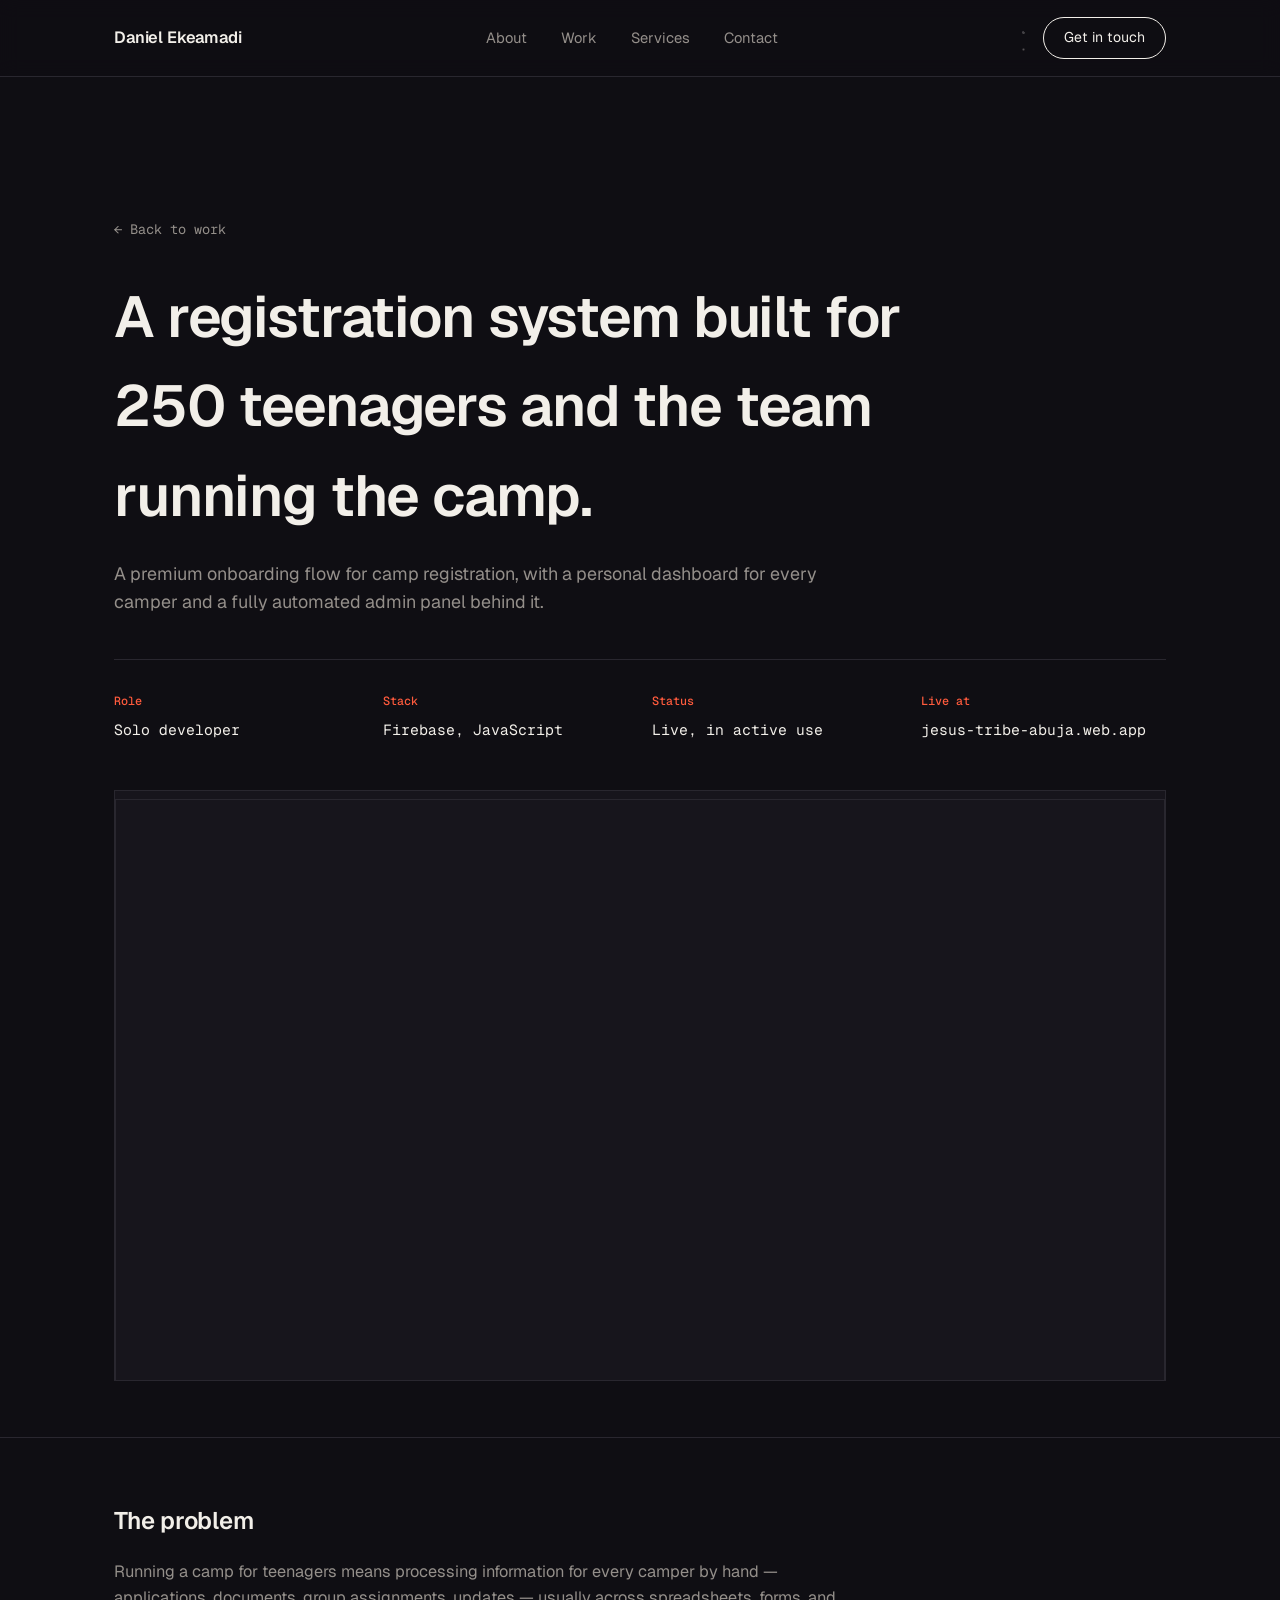
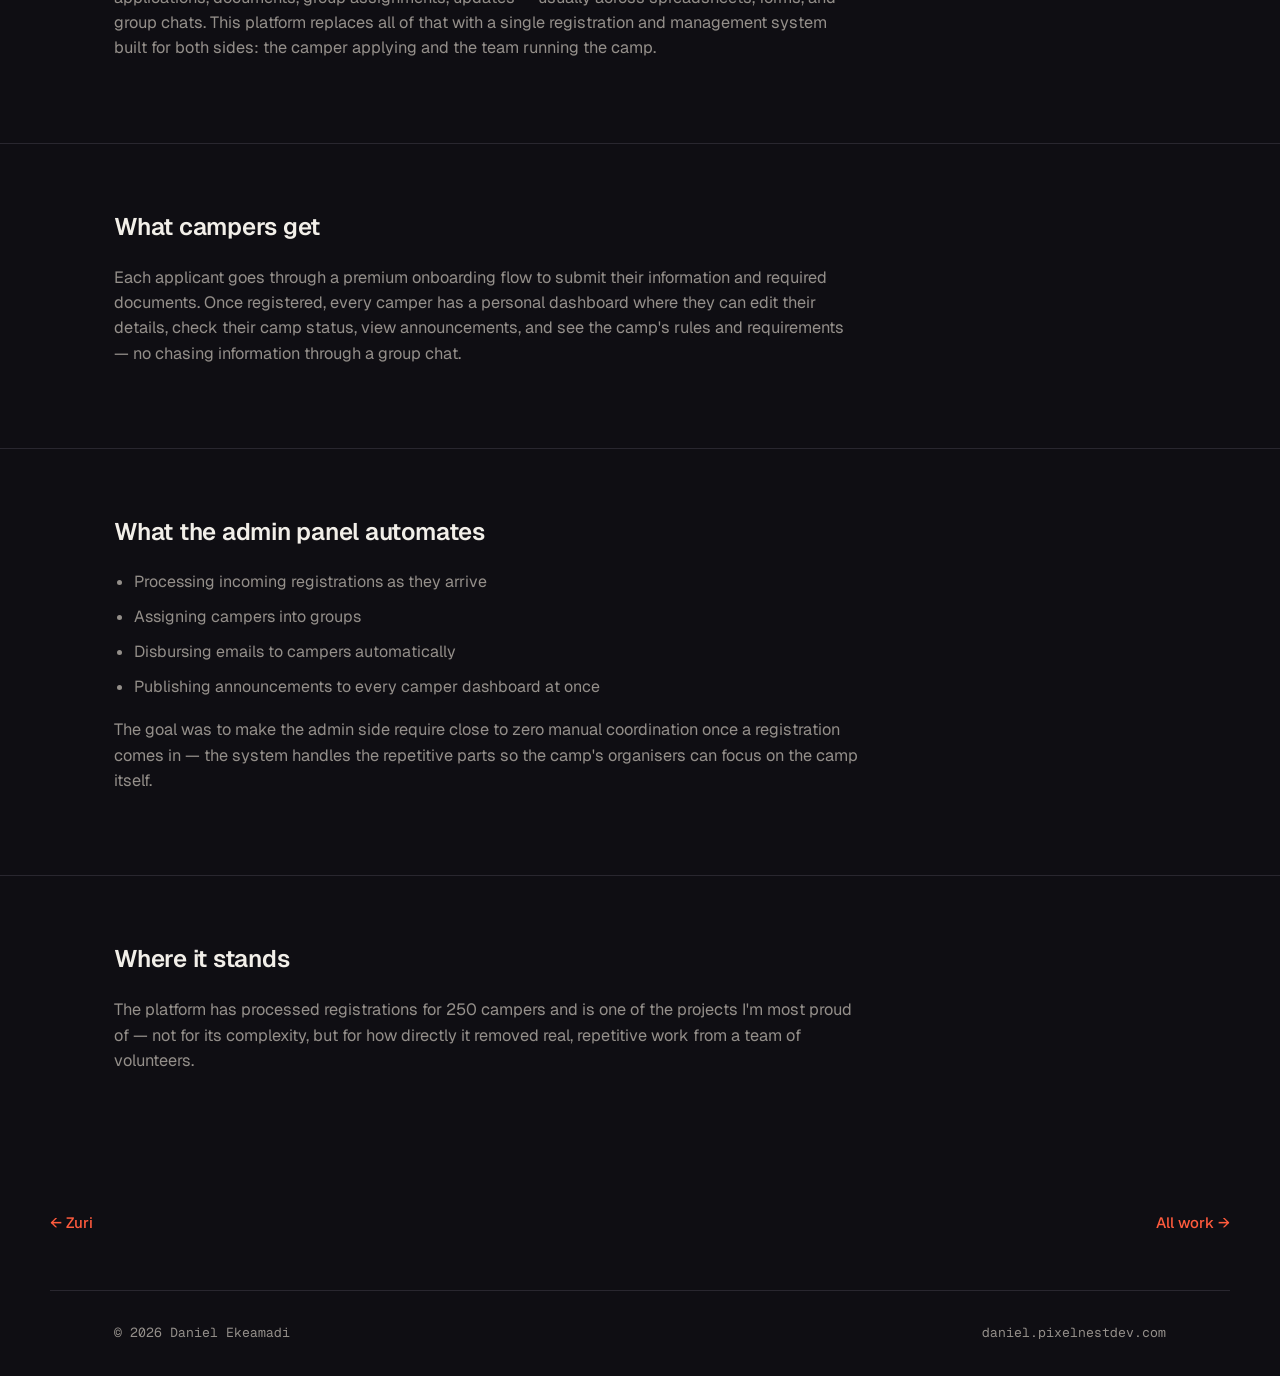
<file: projects/camp-portal.html>
<!DOCTYPE html>
<html lang="en">
<head>
<meta charset="UTF-8">
<meta name="viewport" content="width=device-width, initial-scale=1.0">
<title>Camp Registration Platform — Daniel Ekeamadi</title>
<meta name="description" content="A premium registration system for a teenage summer camp, with applicant dashboards, document uploads, and a fully automated admin panel.">

<link rel="icon" type="image/svg+xml" href="../assets/favicon.svg">
<meta property="og:type" content="website">
<meta property="og:title" content="Camp Registration Platform — Case Study">
<meta property="og:description" content="A premium registration system with applicant dashboards and a fully automated admin panel.">
<meta property="og:image" content="https://daniel.pixelnestdev.com/assets/danielekeamadi.jpeg">
<meta property="og:url" content="https://daniel.pixelnestdev.com/projects/camp-portal.html">

<link rel="preconnect" href="https://fonts.googleapis.com">
<link rel="preconnect" href="https://fonts.gstatic.com" crossorigin>
<link rel="stylesheet" href="../styles.css">
<script>
  (function () {
    var stored = localStorage.getItem("theme");
    if (stored) document.documentElement.setAttribute("data-theme", stored);
  })();
</script>
</head>
<body>

<a href="#main" class="skip-link">Skip to content</a>

<nav class="nav">
  <div class="wrap">
    <a href="../index.html" class="nav-logo">Daniel Ekeamadi</a>
    <div class="nav-links">
      <a href="../index.html#about">About</a>
      <a href="../index.html#work">Work</a>
      <a href="../index.html#services">Services</a>
      <a href="../index.html#contact">Contact</a>
    </div>
    <div class="nav-right">
      <button class="theme-toggle" data-theme-toggle aria-label="Toggle color theme">
        <svg class="icon-moon" viewBox="0 0 24 24" fill="none" stroke="currentColor" stroke-width="2"><path d="M21 12.8A9 9 0 1111.2 3a7 7 0 009.8 9.8z"/></svg>
        <svg class="icon-sun" viewBox="0 0 24 24" fill="none" stroke="currentColor" stroke-width="2"><circle cx="12" cy="12" r="4"/><path d="M12 2v2M12 20v2M4.9 4.9l1.4 1.4M17.7 17.7l1.4 1.4M2 12h2M20 12h2M4.9 19.1l1.4-1.4M17.7 6.3l1.4-1.4"/></svg>
      </button>
      <a href="../index.html#contact" class="nav-cta">Get in touch</a>
      <button class="nav-mobile-toggle" data-nav-toggle aria-label="Toggle menu">
        <svg viewBox="0 0 24 24" fill="none" stroke="currentColor" stroke-width="2"><path d="M3 6h18M3 12h18M3 18h18"/></svg>
      </button>
    </div>
  </div>
</nav>

<main id="main">
<header class="case-hero">
  <div class="wrap">
    <a href="../index.html#work" class="case-back">← Back to work</a>
    <h1>A registration system built for 250 teenagers and the team running the camp.</h1>
    <p class="lede">A premium onboarding flow for camp registration, with a personal dashboard for every camper and a fully automated admin panel behind it.</p>
    <div class="case-meta">
      <div><h5>Role</h5><p>Solo developer</p></div>
      <div><h5>Stack</h5><p>Firebase, JavaScript</p></div>
      <div><h5>Status</h5><p>Live, in active use</p></div>
      <div><h5>Live at</h5><p>jesus-tribe-abuja.web.app</p></div>
    </div>
    <div class="case-hero-media">
      <div class="video-embed">
        <iframe src="https://www.youtube.com/embed/cbhS4xbUBmk?start=10" title="Camp Registration Platform demo" allow="accelerometer; autoplay; clipboard-write; encrypted-media; gyroscope; picture-in-picture" allowfullscreen></iframe>
      </div>
    </div>
  </div>
</header>

<section class="case-section">
  <div class="wrap">
    <h2>The problem</h2>
    <p>Running a camp for teenagers means processing information for every camper by hand — applications, documents, group assignments, updates — usually across spreadsheets, forms, and group chats. This platform replaces all of that with a single registration and management system built for both sides: the camper applying and the team running the camp.</p>
  </div>
</section>

<section class="case-section">
  <div class="wrap">
    <h2>What campers get</h2>
    <p>Each applicant goes through a premium onboarding flow to submit their information and required documents. Once registered, every camper has a personal dashboard where they can edit their details, check their camp status, view announcements, and see the camp's rules and requirements — no chasing information through a group chat.</p>
  </div>
</section>

<section class="case-section">
  <div class="wrap">
    <h2>What the admin panel automates</h2>
    <ul>
      <li>Processing incoming registrations as they arrive</li>
      <li>Assigning campers into groups</li>
      <li>Disbursing emails to campers automatically</li>
      <li>Publishing announcements to every camper dashboard at once</li>
    </ul>
    <p>The goal was to make the admin side require close to zero manual coordination once a registration comes in — the system handles the repetitive parts so the camp's organisers can focus on the camp itself.</p>
  </div>
</section>

<section class="case-section">
  <div class="wrap">
    <h2>Where it stands</h2>
    <p>The platform has processed registrations for 250 campers and is one of the projects I'm most proud of — not for its complexity, but for how directly it removed real, repetitive work from a team of volunteers.</p>
  </div>
</section>
</main>

<div class="wrap case-nav">
  <a href="zuri.html">← Zuri</a>
  <a href="../index.html#work">All work →</a>
</div>

<footer class="wrap">
  <span>© <span class="current-year"></span> Daniel Ekeamadi</span>
  <span>daniel.pixelnestdev.com</span>
</footer>

<script src="https://cdnjs.cloudflare.com/ajax/libs/gsap/3.12.5/gsap.min.js"></script>
<script src="../script.js"></script>
</body>
</html>
</file>
<file: styles.css>
@import url('https://fonts.googleapis.com/css2?family=Geist:wght@400;500;600;700&family=Geist+Mono:wght@400;500;600&display=swap');

:root {
  --bg: #0F0E13;
  --bg-2: #17151C;
  --fg: #F2EFE9;
  --fg-muted: #948F8A;
  --border: #29272F;
  --border-hover: #3A3742;
  --accent: #FF5B3D;
  --accent-ink: #0F0E13;
  --card-bg: #17151C;

  --font-sans: 'Geist', -apple-system, BlinkMacSystemFont, 'Segoe UI', sans-serif;
  --font-mono: 'Geist Mono', 'SFMono-Regular', Consolas, monospace;

  --max-w: 1180px;
  --gutter: clamp(24px, 6vw, 64px);
  --radius: 0px;
  --radius-pill: 999px;
}

* { box-sizing: border-box; margin: 0; padding: 0; }
html { scroll-behavior: smooth; }

@media (prefers-reduced-motion: reduce) {
  html { scroll-behavior: auto; }
}

body {
  background: var(--bg);
  color: var(--fg);
  font-family: var(--font-sans);
  font-size: 16px;
  line-height: 1.55;
  -webkit-font-smoothing: antialiased;
  overflow-x: hidden;
}

a { color: inherit; text-decoration: none; }
img { max-width: 100%; display: block; }
button { font-family: inherit; cursor: pointer; background: none; border: none; color: inherit; }
::selection { background: var(--accent); color: var(--accent-ink); }
:focus-visible { outline: 2px solid var(--accent); outline-offset: 3px; }

.wrap {
  max-width: var(--max-w);
  margin: 0 auto;
  padding-left: var(--gutter);
  padding-right: var(--gutter);
}

.skip-link {
  position: absolute;
  left: -9999px;
  top: 0;
  background: var(--accent);
  color: var(--accent-ink);
  padding: 12px 20px;
  z-index: 999;
  font-size: 0.9rem;
}
.skip-link:focus { left: 0; }

/* ---------- Nav ---------- */
.nav {
  position: sticky;
  top: 0;
  z-index: 300;
  background: color-mix(in srgb, var(--bg) 85%, transparent);
  backdrop-filter: blur(10px);
  border-bottom: 1px solid var(--border);
}
.nav .wrap { display: flex; align-items: center; justify-content: space-between; height: 76px; gap: 24px; }
.nav-logo { font-weight: 600; font-size: 1.02rem; letter-spacing: -0.01em; line-height: 1.15; position: relative; z-index: 310; }
.nav-links { display: flex; align-items: center; gap: 34px; font-size: 0.92rem; }
.nav-links a {
  position: relative;
  color: var(--fg-muted);
  transition: color 0.15s ease;
}
.nav-links a::after {
  content: '';
  position: absolute; left: 0; bottom: -6px;
  width: 0; height: 1px;
  background: var(--accent);
  transition: width 0.2s ease;
}
.nav-links a:hover { color: var(--fg); }
.nav-links a:hover::after { width: 100%; }
.nav-right { display: flex; align-items: center; gap: 18px; }

.nav-cta {
  border: 1px solid var(--fg);
  padding: 9px 20px;
  border-radius: var(--radius-pill);
  font-size: 0.88rem;
  white-space: nowrap;
  transition: background 0.15s ease, color 0.15s ease, border-color 0.15s ease;
}
.nav-cta:hover { background: var(--accent); border-color: var(--accent); color: var(--accent-ink); }

/* ---------- Hamburger ---------- */
.nav-mobile-toggle {
  display: none;
  width: 40px; height: 40px;
  align-items: center; justify-content: center;
  position: relative;
  z-index: 310;
}
.nav-mobile-toggle .bar {
  position: absolute;
  width: 20px; height: 1.5px;
  background: var(--fg);
  transition: transform 0.3s ease, opacity 0.2s ease, top 0.3s ease;
}
.nav-mobile-toggle .bar:nth-child(1) { top: 15px; }
.nav-mobile-toggle .bar:nth-child(2) { top: 22px; }
.nav-mobile-toggle .bar:nth-child(3) { top: 29px; }
.nav.open .nav-mobile-toggle .bar:nth-child(1) { top: 22px; transform: rotate(45deg); }
.nav.open .nav-mobile-toggle .bar:nth-child(2) { opacity: 0; }
.nav.open .nav-mobile-toggle .bar:nth-child(3) { top: 22px; transform: rotate(-45deg); }

/* ---------- Full-page mobile overlay ----------
   IMPORTANT: .nav-overlay now lives OUTSIDE <nav> in the HTML (a sibling,
   direct child of <body>). It used to be nested inside <nav>, which has
   backdrop-filter — and backdrop-filter/filter creates a new containing
   block for position:fixed descendants, so the "fixed" overlay was being
   confined to the 76px nav bar instead of the full viewport. Moving it
   out, and toggling its own .open class (see script.js), fixes that. */
.nav-overlay {
  position: fixed;
  top: 0; left: 0; right: 0; bottom: 0;
  background-color: var(--bg);
  z-index: 400;
  display: flex;
  flex-direction: column;
  opacity: 0;
  visibility: hidden;
  transform: translateY(-12px);
  transition: opacity 0.35s ease, transform 0.35s ease, visibility 0s linear 0.35s;
  padding: 24px var(--gutter) 40px;
}
.nav-overlay.open {
  opacity: 1;
  visibility: visible;
  transform: translateY(0);
  transition: opacity 0.35s ease, transform 0.35s ease;
}

/* top row: brand + close, mirrors the main nav's logo/toggle positions */
.nav-overlay-brand {
  position: absolute;
  top: 24px;
  left: var(--gutter);
  font-weight: 600;
  font-size: 1.02rem;
  letter-spacing: -0.01em;
  color: var(--fg);
}
.nav-overlay-close {
  position: absolute;
  top: 24px;
  right: var(--gutter);
  width: 40px; height: 40px;
  display: flex;
  align-items: center;
  justify-content: center;
}
.nav-overlay-close .bar {
  position: absolute;
  width: 20px; height: 1.5px;
  background: var(--fg);
  transition: background 0.15s ease;
}
.nav-overlay-close .bar:nth-child(1) { transform: rotate(45deg); }
.nav-overlay-close .bar:nth-child(2) { transform: rotate(-45deg); }
.nav-overlay-close:hover .bar { background: var(--accent); }

/* main link stack — vertically centered as the clear primary focus */
.nav-overlay-links {
  flex: 1;
  display: flex;
  flex-direction: column;
  justify-content: center;
  gap: 6px;
}
.nav-overlay-links a {
  position: relative;
  display: flex;
  align-items: baseline;
  gap: 16px;
  padding: 10px 0;
  font-size: clamp(2rem, 8vw, 2.6rem);
  font-weight: 600;
  letter-spacing: -0.02em;
  color: var(--fg);
  transition: color 0.15s ease;
}
.nav-overlay-links a:hover,
.nav-overlay-links a:focus-visible { color: var(--accent); }

.nav-overlay-links .idx {
  font-family: var(--font-mono);
  font-size: 0.8rem;
  font-weight: 500;
  color: var(--fg-muted);
  letter-spacing: 0.03em;
  min-width: 22px;
}

/* active-section indicator: small dot before the number, only visible
   on the link matching the section currently in view */
.nav-overlay-links a::before {
  content: '';
  position: absolute;
  left: -18px;
  top: 50%;
  transform: translateY(-50%) scale(0);
  width: 6px; height: 6px;
  border-radius: 50%;
  background: var(--accent);
  transition: transform 0.2s ease;
}
.nav-overlay-links a.active::before { transform: translateY(-50%) scale(1); }
.nav-overlay-links a.active .idx { color: var(--accent); }

/* footer zone: CTA + socials, visually separated as a secondary tier */
.nav-overlay-footer {
  border-top: 1px solid var(--border);
  padding-top: 22px;
  margin-top: auto;
  display: flex;
  align-items: center;
  justify-content: center;
  gap: 22px;
  flex-wrap: nowrap;
}

.nav-overlay-icon {
  display: flex;
  align-items: center;
  justify-content: center;
  width: 40px;
  height: 40px;
  border-radius: 50%;
  color: var(--fg-muted);
  transition: color 0.15s ease, background 0.15s ease, transform 0.15s ease;
}
.nav-overlay-icon svg {
  width: 18px;
  height: 18px;
}
.nav-overlay-icon:hover {
  color: var(--accent);
  background: color-mix(in srgb, var(--accent) 10%, transparent);
  transform: translateY(-2px);
}

.nav-overlay-link {
  display: flex;
  align-items: center;
  gap: 10px;
  padding: 12px 16px;
  border: 1px solid var(--border);
  border-radius: var(--radius-pill);
  font-size: 0.88rem;
  color: var(--fg-muted);
  transition: color 0.15s ease, border-color 0.15s ease, background 0.15s ease;
}
.nav-overlay-link svg {
  width: 16px;
  height: 16px;
  flex-shrink: 0;
}
.nav-overlay-link:hover {
  color: var(--fg);
  border-color: var(--border-hover);
  background: color-mix(in srgb, var(--fg) 4%, transparent);
}
/* Email stands as the primary contact path — subtle accent tint, not a
   dominant filled button */
.nav-overlay-link:first-child {
  color: var(--accent);
  border-color: color-mix(in srgb, var(--accent) 35%, var(--border));
}
.nav-overlay-link:first-child:hover {
  background: color-mix(in srgb, var(--accent) 8%, transparent);
  border-color: var(--accent);
}

@media (max-width: 420px) {
  .nav-overlay-footer { grid-template-columns: 1fr; }
}

/* entrance stagger targets — JS toggles .stagger-in on each link */
.nav-overlay-links a {
  opacity: 0;
  transform: translateY(16px);
  transition: color 0.15s ease, opacity 0.4s ease, transform 0.4s ease;
}
.nav-overlay.open .nav-overlay-links a.stagger-in {
  opacity: 1;
  transform: translateY(0);
}

/* ---------- Hero ---------- */
.hero {
  padding-top: 0;
  padding-bottom: 0;
  position: relative;
  min-height: calc(100vh - 76px);
  display: flex;
  align-items: center;
}
.hero .wrap {
  display: grid;
  grid-template-columns: 0.95fr 1.15fr;
  gap: 8px;
  align-items: center;
  width: 100%;
  padding-top: 32px;
  padding-bottom: 40px;
}
.hero-copy { max-width: 560px; }
.hero-eyebrow {
  font-family: var(--font-mono);
  font-size: 0.82rem;
  color: var(--fg-muted);
  margin-bottom: 22px;
}
.hero-eyebrow .dot {
  display: inline-block;
  width: 6px; height: 6px;
  border-radius: 50%;
  background: var(--accent);
  margin-right: 8px;
  vertical-align: middle;
  animation: pulse 2.4s ease-in-out infinite;
}
@keyframes pulse {
  0% { box-shadow: 0 0 0 0 rgba(255,91,61,0.4); }
  70% { box-shadow: 0 0 0 6px rgba(255,91,61,0); }
  100% { box-shadow: 0 0 0 0 rgba(255,91,61,0); }
}
.hero h1 {
  font-weight: 600;
  font-size: clamp(2.1rem, 3vw, 3.4rem);
  line-height: 1.08;
  letter-spacing: -0.03em;
}
.hero h1 .word { display: inline-block; overflow: hidden; vertical-align: top; }
.hero h1 .word span { display: inline-block; }
.hero h1 .accent-word { color: var(--accent); }
.hero p.lede {
  margin-top: 20px;
  font-size: 1.1rem;
  color: var(--fg-muted);
  max-width: 50ch;
  line-height: 1.6;
}
.hero-actions { margin-top: 32px; display: flex; gap: 16px; flex-wrap: wrap; }
.btn-primary {
  background: var(--accent);
  color: var(--accent-ink);
  padding: 14px 26px;
  border-radius: var(--radius);
  font-weight: 500;
  font-size: 0.94rem;
  display: inline-block;
  transition: transform 0.15s ease, box-shadow 0.15s ease;
}
.btn-primary:hover { transform: translateY(-2px); box-shadow: 0 8px 24px rgba(255,91,61,0.25); }
.btn-secondary {
  border: 1px solid transparent;
  color: var(--fg-muted);
  padding: 14px 22px;
  border-radius: var(--radius);
  font-size: 0.94rem;
  transition: border-color 0.15s ease, transform 0.15s ease, color 0.15s ease;
}
.btn-secondary:hover { color: var(--fg); border-color: var(--border); transform: translateY(-2px); }
.btn-secondary {
  position: relative;
  border: 1px solid transparent; /* keep existing layout spacing */
  color: var(--fg-muted);
  padding: 14px 22px;
  border-radius: var(--radius);
  font-size: 0.94rem;
  transition: color 0.15s ease, transform 0.15s ease;
  overflow: visible;
}
.btn-secondary span {
  position: relative;
  z-index: 1;
}
.btn-secondary:hover { color: var(--fg); transform: translateY(-2px); }

.btn-trace {
  position: absolute;
  inset: 0;
  width: 100%;
  height: 100%;
  pointer-events: none;
}
.btn-trace rect {
  fill: none;
  stroke: var(--accent);
  stroke-width: 1.5;
  stroke-dasharray: 420; /* adjust to your button's actual perimeter */
  stroke-dashoffset: 420;
  animation: trace-loop 5.5s ease-in-out infinite;
}
.btn-secondary:hover .btn-trace rect {
  stroke: var(--accent); /* no longer needs to change on hover, kept for clarity */
}

@keyframes trace-loop {
  0%   { stroke-dashoffset: 420; opacity: 0; }
  35%  { stroke-dashoffset: 0; opacity: 1; }   /* fully drawn in */
  70%  { stroke-dashoffset: 0; opacity: 1; }   /* hold, fully visible, no movement */
  100% { stroke-dashoffset: 0; opacity: 0; }   /* fades out in place, no erasing trace */
}

@media (prefers-reduced-motion: reduce) {
  .btn-trace rect { animation: none; stroke-dashoffset: 0; opacity: 0.5; }
}

/* Stats row now lives visually below the fold as a natural scroll
   continuation, not squeezed into the same viewport as the headline —
   this is what frees up room for the canvas to breathe and grow. */
.hero-strip {
  margin-top: 52px;
  padding-top: 26px;
  border-top: 1px solid var(--border);
  display: grid;
  grid-template-columns: repeat(4, auto);
  gap: 32px;
  font-family: var(--font-mono);
}
.hero-stat .num {
  font-size: 1.7rem;
  font-weight: 500;
  color: var(--fg);
  display: block;
  letter-spacing: -0.01em;
}
.hero-stat .num .accent { color: var(--accent); }
.hero-stat .label { font-size: 0.76rem; color: var(--fg-muted); margin-top: 5px; display: block; }

/* ---------- Constellation visual (desktop hero) ---------- */
.hero-visual {
  position: relative;
  aspect-ratio: 1;
  display: flex;
  align-items: center;
  justify-content: center;
  min-width: 0;
  width: 180%;       /* grown back up now that it's not fighting stats for space */
  max-width: 800px;
  margin-left: 0;
  padding-right: 120px;
  margin-top: 0;
}
.hero-visual canvas { width: 150%; height: 100%; padding: 36px 24px 24px; box-sizing: border-box; }
.hero-photo {
  display: none;
}

@media (max-width: 900px) {
  .hero .wrap { grid-template-columns: 1fr; }
  .hero-visual { display: none; }
  .hero {
    min-height: auto;
    align-items: flex-start;
    padding-top: 40px;
  }
  .hero .wrap { grid-template-columns: 1fr; }
  .hero-visual { display: none; }
  .hero-photo {
    display: block;
    width: 106px;
    height: 106px;
    border-radius: 50%;
    padding: 3px; /* creates the ring gap between border and photo */
    margin-bottom: 28px;
    background: linear-gradient(135deg, var(--accent), transparent 70%);
  }
  .hero-photo img {
    width: 100%;
    height: 100%;
    border-radius: 50%;
    object-fit: cover;
    display: block;
    border: 2px solid var(--bg); /* separates the gradient ring from the photo itself */
  }
  .about-grid { grid-template-columns: 1fr; }
  .about-photo { display: none; }
}

/* ---------- Sections generic ---------- */
section { padding: 96px 0; }
.section-head { margin-bottom: 48px; display: flex; align-items: baseline; justify-content: space-between; gap: 24px; flex-wrap: wrap; }
.section-head h2 {
  font-weight: 600;
  font-size: clamp(1.8rem, 4vw, 2.6rem);
  letter-spacing: -0.02em;
  max-width: 20ch;
}
.section-index {
  font-family: var(--font-mono);
  font-size: 0.85rem;
  color: var(--fg-muted);
}

/* ---------- About ---------- */
.about { border-top: 1px solid var(--border); }
.about-grid { display: grid; grid-template-columns: 300px 1fr; gap: 56px; align-items: start; }
.about-photo {
  width: 300px; height: 400px;
  border-radius: var(--radius);
  overflow: hidden;
  background: var(--bg-2);
  border: 1px solid var(--border);
  position: relative;
}
.about-photo img { width: 100%; height: 100%; object-fit: cover; filter: grayscale(0.15); }
.about-body p { color: var(--fg-muted); font-size: 1.1rem; margin-bottom: 20px; max-width: 62ch; }
.about-body strong { color: var(--fg); font-weight: 500; }

.about-links {
  margin-top: 30px;
  display: flex;
  gap: 14px;
  flex-wrap: wrap;
}
.about-link-btn {
  display: inline-flex;
  align-items: center;
  gap: 9px;
  border: 1px solid var(--border);
  padding: 10px 20px;
  border-radius: var(--radius-pill);
  font-size: 0.9rem;
  transition: border-color 0.15s ease, transform 0.15s ease, background 0.15s ease;
}
.about-link-btn svg { width: 16px; height: 16px; }
.about-link-btn:hover { border-color: var(--accent); transform: translateY(-2px); background: color-mix(in srgb, var(--accent) 8%, transparent); }

.about-facts {
  margin-top: 28px;
  display: flex;
  gap: 28px;
  flex-wrap: wrap;
  font-family: var(--font-mono);
  font-size: 0.85rem;
  color: var(--fg-muted);
}
.about-facts span { color: var(--fg); }

/* ---------- Services ---------- */
.services { border-top: 1px solid var(--border); }
.services-grid {
  display: grid;
  grid-template-columns: repeat(3, 1fr);
  gap: 1px;
  background: var(--border);
  border: 1px solid var(--border);
}
.service-card {
  background: var(--bg);
  padding: 32px 28px;
  transition: background 0.2s ease;
}
.service-card:hover { background: var(--bg-2); }
.service-card h3 { font-size: 1.1rem; font-weight: 600; margin-bottom: 12px; }
.service-card p { color: var(--fg-muted); font-size: 0.96rem; }
.investor-line {
  margin-top: 32px;
  padding: 20px 24px;
  border: 1px solid var(--border);
  border-radius: var(--radius);
  display: flex;
  align-items: center;
  justify-content: space-between;
  gap: 20px;
  flex-wrap: wrap;
  font-size: 0.95rem;
  color: var(--fg-muted);
  transition: border-color 0.2s ease;
}
.investor-line:hover { border-color: var(--border-hover); }
.investor-line a { color: var(--accent); font-weight: 500; }

/* ---------- Work ---------- */
.work { border-top: 1px solid var(--border); }

.work-featured {
  display: grid;
  grid-template-columns: 1fr 1fr;
  gap: 48px;
  align-items: center;
  padding: 56px 0;
  border-bottom: 1px solid var(--border);
}
.work-featured:nth-child(odd) .work-visual { order: 2; }
.work-media {
  aspect-ratio: 21/10;
  border-radius: var(--radius);
  overflow: hidden;
  background: var(--bg-2);
  border: 1px solid var(--border);
  position: relative;
  transition: border-color 0.2s ease;
}
.work-media img { width: 100%; height: 100%; object-fit: cover; }
.work-media.placeholder {
  display: flex;
  align-items: center;
  justify-content: center;
}
.work-media.placeholder::before {
  content: attr(data-label);
  font-family: var(--font-mono);
  font-size: 0.8rem;
  color: var(--fg-muted);
  letter-spacing: 0.02em;
}
.work-media.placeholder {
  background-image:
    linear-gradient(45deg, var(--border) 1px, transparent 1px),
    linear-gradient(-45deg, var(--border) 1px, transparent 1px);
  background-size: 14px 14px;
  background-position: 0 0;
}

.work-status {
  font-family: var(--font-mono);
  font-size: 0.76rem;
  color: var(--accent);
  display: inline-flex;
  align-items: center;
  gap: 6px;
  margin-bottom: 16px;
}
.work-status .dot { width: 6px; height: 6px; border-radius: 50%; background: var(--accent); }
.work-featured h3 { font-size: clamp(1.5rem, 3vw, 2rem); font-weight: 600; margin-bottom: 14px; letter-spacing: -0.02em; }
.work-featured p { color: var(--fg-muted); max-width: 48ch; margin-bottom: 20px; font-size: 1.02rem; }
.work-tags { display: flex; gap: 8px; flex-wrap: wrap; margin-bottom: 24px; font-family: var(--font-mono); }
.work-tags span { font-size: 0.76rem; color: var(--fg-muted); border: 1px solid var(--border); padding: 4px 10px; border-radius: var(--radius-pill); }
.work-links { display: flex; gap: 20px; align-items: center; }
.work-link { color: var(--fg); font-size: 0.94rem; font-weight: 500; border-bottom: 1px solid var(--fg); padding-bottom: 2px; transition: color 0.15s ease, border-color 0.15s ease; }
.work-link:hover { color: var(--accent); border-color: var(--accent); }
.work-link.secondary { color: var(--fg-muted); border-bottom-color: var(--border); }
.work-link.secondary:hover { color: var(--accent); border-color: var(--accent); }

.work-grid {
  margin-top: 56px;
  display: grid;
  grid-template-columns: repeat(3, 1fr);
  gap: 1px;
  background: var(--border);
  border: 1px solid var(--border);
}
.work-card {
  background: var(--bg);
  display: flex;
  flex-direction: column;
  transition: background 0.2s ease;
}
.work-card:hover { background: var(--bg-2); }
.work-card:hover .work-media { border-color: var(--accent); }
.work-card .work-media { aspect-ratio: 21/10; border-radius: 0; border: none; border-bottom: 1px solid var(--border); }
.work-card-body { padding: 24px; flex: 1; display: flex; flex-direction: column; }
.work-card h4 { font-size: 1.05rem; font-weight: 600; margin-bottom: 8px; }
.work-card p { color: var(--fg-muted); font-size: 0.92rem; margin-bottom: 16px; flex: 1; }
.work-card .work-link { font-size: 0.88rem; }

.work-confidential {
  margin-top: 1px;
  padding: 24px 28px;
  background: var(--bg);
  border: 1px solid var(--border);
  border-top: none;
  display: flex;
  align-items: center;
  justify-content: space-between;
  gap: 20px;
  flex-wrap: wrap;
}
.work-confidential h4 { font-size: 1rem; font-weight: 600; margin-bottom: 4px; }
.work-confidential p { color: var(--fg-muted); font-size: 0.9rem; }
.work-confidential .meta { font-family: var(--font-mono); font-size: 0.8rem; color: var(--fg-muted); white-space: nowrap; }

/* ---------- Skills strip ---------- */
.skills-strip {
  border-top: 1px solid var(--border);
  border-bottom: 1px solid var(--border);
  padding: 32px 0;
  overflow: hidden;
}
.skills-track {
  display: flex;
  gap: 48px;
  width: max-content;
  font-family: var(--font-mono);
  font-size: 0.92rem;
  color: var(--fg-muted);
  animation: marquee 34s linear infinite;
}
@keyframes marquee { from { transform: translateX(0); } to { transform: translateX(-50%); } }
.skills-track span.accent { color: var(--fg); }
@media (prefers-reduced-motion: reduce) {
  .skills-track { animation: none; overflow-x: auto; }
}

/* ---------- Contact ---------- */
.contact { border-top: 1px solid var(--border); }
.contact h2 {
  font-weight: 600;
  font-size: clamp(2.2rem, 6vw, 3.8rem);
  max-width: 16ch;
  letter-spacing: -0.02em;
  margin-bottom: 24px;
}
.contact h2 .accent-word { color: var(--accent); }
.contact-lede { color: var(--fg-muted); max-width: 52ch; font-size: 1.08rem; margin-bottom: 36px; }
.contact-methods { display: flex; gap: 16px; flex-wrap: wrap; margin-bottom: 44px; }
.contact-social { display: flex; gap: 26px; color: var(--fg-muted); font-size: 0.92rem; }
.contact-social a { transition: color 0.15s ease; }
.contact-social a:hover { color: var(--accent); }

/* ---------- Footer ---------- */
footer {
  border-top: 1px solid var(--border);
  padding: 32px 0;
  color: var(--fg-muted);
  font-family: var(--font-mono);
  font-size: 0.82rem;
  display: flex;
  justify-content: space-between;
  flex-wrap: wrap;
  gap: 8px;
}

/* ---------- Reveal (hero entrance + scroll reveals) ---------- */
.reveal { opacity: 1; transform: none; }
.js-ready .reveal { opacity: 0; transform: translateY(24px); }
.scroll-reveal { opacity: 1; transform: none; }
.js-ready .scroll-reveal { opacity: 0; transform: translateY(20px); }

/* ---------- Case study pages ---------- */
.case-hero { padding: 140px 0 56px; border-bottom: 1px solid var(--border); }
.case-back { font-family: var(--font-mono); font-size: 0.85rem; color: var(--fg-muted); margin-bottom: 32px; display: inline-block; transition: color 0.15s ease; }
.case-back:hover { color: var(--accent); }
.case-hero h1 {
  font-weight: 600;
  font-size: clamp(2.1rem, 5.5vw, 3.6rem);
  letter-spacing: -0.02em;
  max-width: 20ch;
}
.case-hero .lede { margin-top: 20px; color: var(--fg-muted); font-size: 1.12rem; max-width: 62ch; }
.case-meta {
  margin-top: 44px;
  display: grid;
  grid-template-columns: repeat(4, 1fr);
  gap: 24px;
  padding-top: 32px;
  border-top: 1px solid var(--border);
  font-family: var(--font-mono);
}
.case-meta div h5 { font-size: 0.74rem; color: var(--accent); margin-bottom: 8px; font-weight: 500; }
.case-meta div p { font-size: 0.92rem; }
.case-hero-media {
  margin-top: 48px;
  aspect-ratio: 16/9;
  border-radius: var(--radius);
  border: 1px solid var(--border);
  overflow: hidden;
  background: var(--bg-2);
  transition: border-color 0.2s ease;
}
.case-hero-media:hover { border-color: var(--border-hover); }
.case-hero-media img, .case-hero-media video { width: 100%; height: 100%; object-fit: cover; }
.case-section { padding: 64px 0; border-bottom: 1px solid var(--border); }
.case-section:last-of-type { border-bottom: none; }
.case-section h2 { font-size: 1.5rem; font-weight: 600; margin-bottom: 20px; letter-spacing: -0.01em; }
.case-section p { color: var(--fg-muted); max-width: 68ch; margin-bottom: 18px; font-size: 1.02rem; }
.case-section ul { color: var(--fg-muted); max-width: 68ch; padding-left: 20px; margin-bottom: 18px; }
.case-section li { margin-bottom: 10px; }
.case-tradeoff {
  background: var(--bg-2);
  border: 1px solid var(--border);
  border-radius: var(--radius);
  padding: 28px 32px;
  margin-top: 24px;
  transition: border-color 0.2s ease;
}
.case-tradeoff:hover { border-color: var(--border-hover); }
.case-tradeoff h3 { font-size: 0.95rem; font-weight: 600; margin-bottom: 12px; }
.case-tradeoff p { margin-bottom: 0; }
.case-diagram { margin-top: 8px; padding: 12px 0; }
.case-nav { display: flex; justify-content: space-between; padding: 56px 0; }
.case-nav a { color: var(--accent); font-size: 0.94rem; font-weight: 500; transition: opacity 0.15s ease; }
.case-nav a:hover { opacity: 0.7; }
.video-embed {
  aspect-ratio: 16/9;
  border-radius: var(--radius);
  overflow: hidden;
  border: 1px solid var(--border);
  margin-top: 8px;
}
.video-embed iframe { width: 100%; height: 100%; border: 0; }

/* ---------- Responsive ---------- */
@media (max-width: 900px) {
  .nav-links { display: none; }
  .nav-cta { display: none; }
  .nav-mobile-toggle { display: flex; }
  .about-grid { grid-template-columns: 1fr; }
  .about-photo { width: 120px; height: 120px; }
  .services-grid { grid-template-columns: 1fr; }
  .work-featured { grid-template-columns: 1fr; padding: 40px 0; }
  .work-featured:nth-child(odd) .work-visual { order: 0; }
  .work-grid { grid-template-columns: 1fr; }
  .case-meta { grid-template-columns: repeat(2, 1fr); }
  .hero-strip { grid-template-columns: repeat(2, auto); }
}

@media (max-width: 640px) {
  :root { --gutter: 20px; }
  .nav .wrap { height: 64px; }
  .hero { padding-top: 10px; padding-bottom: 56px; }
  .hero-actions { flex-direction: column; }
  .btn-primary, .btn-secondary { width: 100%; text-align: center; }
  section { padding: 64px 0; }
  .contact-methods { flex-direction: column; }
  .contact-methods a { text-align: center; width: 100%; }
  .contact-social { flex-wrap: wrap; gap: 18px; }
  .case-hero { padding: 108px 0 40px; }
  .case-meta { grid-template-columns: 1fr 1fr; gap: 16px; }
  .nav-overlay a { font-size: 1.6rem; }
}

#dust-canvas {
  position: fixed;
  inset: 0;
  z-index: -1;
  pointer-events: none;
}

.work-media.placeholder {
  overflow: hidden; /* clips the image to the rounded box instead of letting it spill out */
}

.work-media.placeholder img {
  width: 100%;
  height: 100%;
  object-fit: cover;   /* crops to fill the box instead of stretching/overflowing */
  object-position: top; /* keeps the top of the screenshot (usually the most important part) visible when cropping */
  position: absolute;
  top: 0;
  left: 0;
  z-index: 1;
}

.work-media.placeholder::before {
  z-index: 0; /* pushes the striped placeholder behind the image once it loads */
}

/* ---------- Nav overlay sync (case-study pages) ---------- */
/* Same rules as index.html's .nav-overlay-* — copy your existing
   .nav-overlay, .nav-overlay-brand, .nav-overlay-close, .nav-overlay-links,
   .nav-overlay-links a, .nav-overlay-links .idx, .nav-overlay-footer,
   .nav-overlay-icon rules here if styles.css is shared across pages (it
   already is, via <link rel="stylesheet" href="../styles.css">), so no
   duplicate rules needed — this file already covers zuri.html since both
   pages load the same stylesheet. */

/* ---------- Pipeline diagram (case study) ---------- */
/* Mobile-first: vertical layout, safe grid-based alignment (no absolute
   positioning / negative margins, so nothing can crop at narrow widths).
   Desktop (900px+): switches to horizontal via a separate rule block. */

.pipeline-diagram {
  position: relative;
  margin-top: 48px;
  padding: 8px 0;
  overflow: visible;
  padding: 24px 0 8px 32px; /* added 32px left padding — adjust to taste */
}

.pipeline-track {
  position: absolute;
  top: 28px;
  bottom: 8px;
  left: 44px; /* aligns with the 24px dot column's center */
  width: 2px;
}
.pipeline-line {
  position: absolute;
  top: 0; left: 0;
  width: 100%;
  height: 100%;
  background: var(--border);
}
.pipeline-glow {
  position: absolute;
  top: 0; left: 50%;
  transform: translateX(-50%);
  width: 8px;
  height: 8px;
  border-radius: 50%;
  background: var(--accent);
  box-shadow: 0 0 12px 3px rgba(255,91,61,0.7);
  opacity: 0;
}
.pipeline-diagram.in-view .pipeline-glow {
  animation: pipeline-travel-vertical 2.6s cubic-bezier(0.4, 0, 0.2, 1) forwards;
}
@keyframes pipeline-travel-vertical {
  0%   { top: 0%; opacity: 0; }
  5%   { opacity: 1; }
  95%  { opacity: 1; }
  100% { top: calc(100% - 8px); opacity: 0; }
}

.pipeline-stages {
  display: flex;
  flex-direction: column;
  gap: 40px;
}
.pipeline-stage {
  display: grid;
  grid-template-columns: 24px 1fr;
  gap: 0 20px;
  align-items: center;
}

.pipeline-dot {
  position: relative;
  justify-self: center;
  width: 54px;
  height: 54px;
  border-radius: 50%;
  background: var(--bg);
  border: 2px solid var(--border-hover);
  display: flex;
  align-items: center;
  justify-content: center;
  color: var(--fg-muted);
  transition: border-color 0.4s ease, background 0.4s ease, box-shadow 0.4s ease, color 0.4s ease;
}
.pipeline-dot svg {
  width: 28px;
  height: 28px;
}

.pipeline-label {
  font-family: var(--font-mono);
  font-size: 0.9rem;
  color: var(--fg-muted);
  transition: color 0.4s ease;
  padding-left: 5px;
}

.pipeline-stage.lit .pipeline-dot {
  border-color: var(--accent);
  background: var(--accent);
  color: var(--bg);
  box-shadow: 0 0 10px 2px rgba(255,91,61,0.5);
}
.pipeline-stage.lit .pipeline-label {
  color: var(--fg);
}
.pipeline-stage-final.lit .pipeline-dot {
  box-shadow: 0 0 16px 4px rgba(255,91,61,0.65);
}

/* ---------- Desktop: horizontal layout ---------- */
@media (min-width: 900px) {
  .pipeline-diagram {
    padding: 24px 0 8px;
  }

  .pipeline-stages {
    flex-direction: row;
    justify-content: space-between;
    gap: 0;
    padding-top: 20px;
    position: relative;
  }

  /* Track spans from the center of the first dot to the center of the
     last dot: each stage takes 1/5 of the row width, so the first dot's
     center sits at half a stage-width from the left, and the last dot's
     center sits at half a stage-width from the right. */
  .pipeline-track {
    top: 70px; /* dot center: 20px stages padding-top + 20px (half of 40px dot height) */
    left: calc(100% / 10);   /* half of one stage (1/5 width) = 10% */
    right: calc(100% / 10);
    bottom: auto;
    width: auto;
    height: 2px;
  }
  .pipeline-glow {
    top: 50%;
    left: 0;
    transform: translateY(-50%);
  }
  .pipeline-diagram.in-view .pipeline-glow {
    animation: pipeline-travel-horizontal 2.6s cubic-bezier(0.4, 0, 0.2, 1) forwards;
  }
  @keyframes pipeline-travel-horizontal {
    0%   { left: 0%; opacity: 0; }
    5%   { opacity: 1; }
    95%  { opacity: 1; }
    100% { left: calc(100% - 8px); opacity: 0; }
  }

  .pipeline-stage {
    grid-template-columns: 1fr;
    justify-items: center;
    text-align: center;
    gap: 14px 0;
    flex: 1;
    position: relative;
  }
  .pipeline-dot {
    width: 54px;
    height: 54px;
  }
  .pipeline-dot svg {
    width: 28px;
    height: 28px;
  }
  .pipeline-label {
    margin-top: 54px; /* clears the 40px dot sitting in normal flow above it */
    font-size: 0.85rem;
    white-space: nowrap;
  }
}
.pipeline-dot {
  cursor: default;
}
.pipeline-stage.lit .pipeline-dot:hover {
  transform: scale(1.12);
  box-shadow: 0 0 18px 5px rgba(255,91,61,0.75);
}
.pipeline-stage:not(.lit) .pipeline-dot:hover {
  border-color: var(--accent);
  color: var(--accent);
}
/* ---------- Apex case study: hero placeholder + phone screenshot gallery ----------
   Paste at the very end of styles.css. */

.case-hero-media.placeholder {
  position: relative;
  background-image:
    linear-gradient(45deg, var(--border) 1px, transparent 1px),
    linear-gradient(-45deg, var(--border) 1px, transparent 1px);
  background-size: 14px 14px;
}
.case-hero-media.placeholder::before {
  content: attr(data-label);
  position: absolute;
  inset: 0;
  display: flex;
  align-items: center;
  justify-content: center;
  font-family: var(--font-mono);
  font-size: 0.8rem;
  color: var(--fg-muted);
}
.case-hero-media.placeholder img {
  position: absolute;
  inset: 0;
  z-index: 1;
}

.shots {
  display: grid;
  grid-template-columns: repeat(4, 1fr);
  gap: 20px;
  margin-top: 32px;
}
.shot { margin: 0; }
.shot .frame {
  position: relative;
  aspect-ratio: 9 / 19;
  border: 1px solid var(--border);
  border-radius: 16px;
  overflow: hidden;
  background: var(--bg-2);
  transition: border-color 0.2s ease;
}
.shot:hover .frame { border-color: var(--border-hover); }
.shot .frame.placeholder {
  background-image:
    linear-gradient(45deg, var(--border) 1px, transparent 1px),
    linear-gradient(-45deg, var(--border) 1px, transparent 1px);
  background-size: 14px 14px;
}
.shot .frame.placeholder::before {
  content: attr(data-label);
  position: absolute;
  inset: 0;
  display: flex;
  align-items: center;
  justify-content: center;
  padding: 12px;
  text-align: center;
  font-family: var(--font-mono);
  font-size: 0.75rem;
  color: var(--fg-muted);
}
.shot .frame img {
  position: absolute;
  inset: 0;
  z-index: 1;
  width: 100%;
  height: 100%;
  object-fit: cover;
  object-position: top;
}
.shot figcaption {
  margin-top: 12px;
  font-family: var(--font-mono);
  font-size: 0.78rem;
  color: var(--fg-muted);
}

@media (max-width: 900px) {
  .shots { grid-template-columns: repeat(2, 1fr); }
}
</file>
